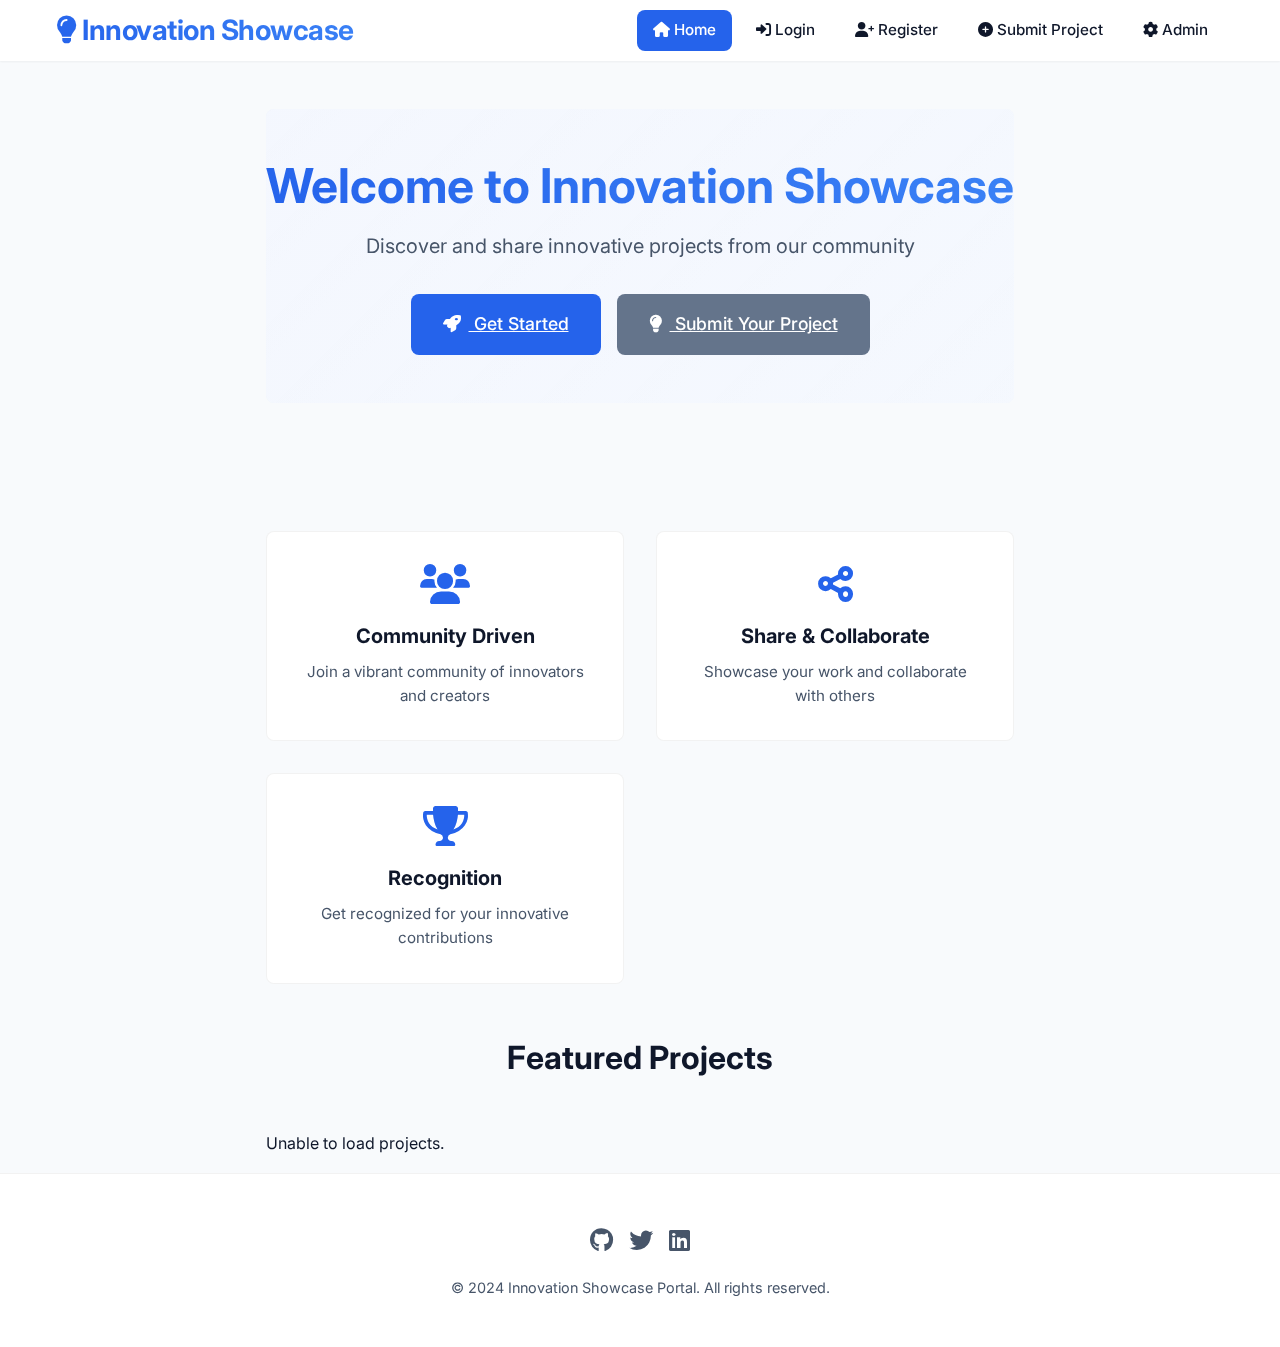
<file: index.html>
<!-- frontend/index.html -->
<!DOCTYPE html>
<!-- The lang="en" attribute specifies that the content of this page is in English. 
     This is important for accessibility and SEO. -->
<html lang="en">
<head>
  <meta charset="UTF-8" />
  <meta name="viewport" content="width=device-width, initial-scale=1.0"/>
  <title>Innovation Showcase Portal</title>
  
  <link rel="stylesheet" href="assets/styles.css" />
  <link href="https://fonts.googleapis.com/css2?family=Inter:wght@400;500;600;700&display=swap" rel="stylesheet">
  <link rel="stylesheet" href="https://cdnjs.cloudflare.com/ajax/libs/font-awesome/6.0.0/css/all.min.css">
  <!-- Styles moved to assets/style.css -->
</head>
<body>

  <nav class="navbar">
    <div class="nav-content">
      <div class="logo">
        <h1><i class="fas fa-lightbulb"></i> Innovation Showcase</h1>
      </div>
      <div class="nav-links">
        <a href="index.html" class="active"><i class="fas fa-home"></i> Home</a>
        <a href="login.html"><i class="fas fa-sign-in-alt"></i> Login</a>
        <a href="register.html"><i class="fas fa-user-plus"></i> Register</a>
        <a href="dashboard.html"><i class="fas fa-plus-circle"></i> Submit Project</a>
        <a href="admin.html"><i class="fas fa-cog"></i> Admin</a>
      </div>
    </div>
  </nav>

  <main class="container">
    <header class="hero-section text-center mt-lg mb-lg">
      <h1 class="hero-title">Welcome to Innovation Showcase</h1>
      <p class="hero-subtitle">Discover and share innovative projects from our community</p>
      <div class="hero-cta">
        <a href="register.html" class="btn btn-primary"><i class="fas fa-rocket"></i> Get Started</a>
        <a href="dashboard.html" class="btn btn-secondary"><i class="fas fa-lightbulb"></i> Submit Your Project</a>
      </div>
    </header>

    <section class="features-section mb-xl">
      <div class="features-grid">
        <div class="feature-card">
          <i class="fas fa-users"></i>
          <h3>Community Driven</h3>
          <p>Join a vibrant community of innovators and creators</p>
        </div>
        <div class="feature-card">
          <i class="fas fa-share-alt"></i>
          <h3>Share & Collaborate</h3>
          <p>Showcase your work and collaborate with others</p>
        </div>
        <div class="feature-card">
          <i class="fas fa-trophy"></i>
          <h3>Recognition</h3>
          <p>Get recognized for your innovative contributions</p>
        </div>
      </div>
    </section>

    <section class="projects-section">
      <h2 class="section-title">Featured Projects</h2>
      <div class="project-grid fade-in" id="projects">
        <!-- Projects will be dynamically loaded here -->
      </div>
    </section>
  </main>

  <footer class="text-center">
    <div class="footer-content">
      <div class="footer-links">
        <a href="#"><i class="fab fa-github"></i></a>
        <a href="#"><i class="fab fa-twitter"></i></a>
        <a href="#"><i class="fab fa-linkedin"></i></a>
      </div>
      <p>&copy; 2024 Innovation Showcase Portal. All rights reserved.</p>
    </div>
  </footer>

  <script src="assets/main.js" defer></script>
</body>
</html>
</file>
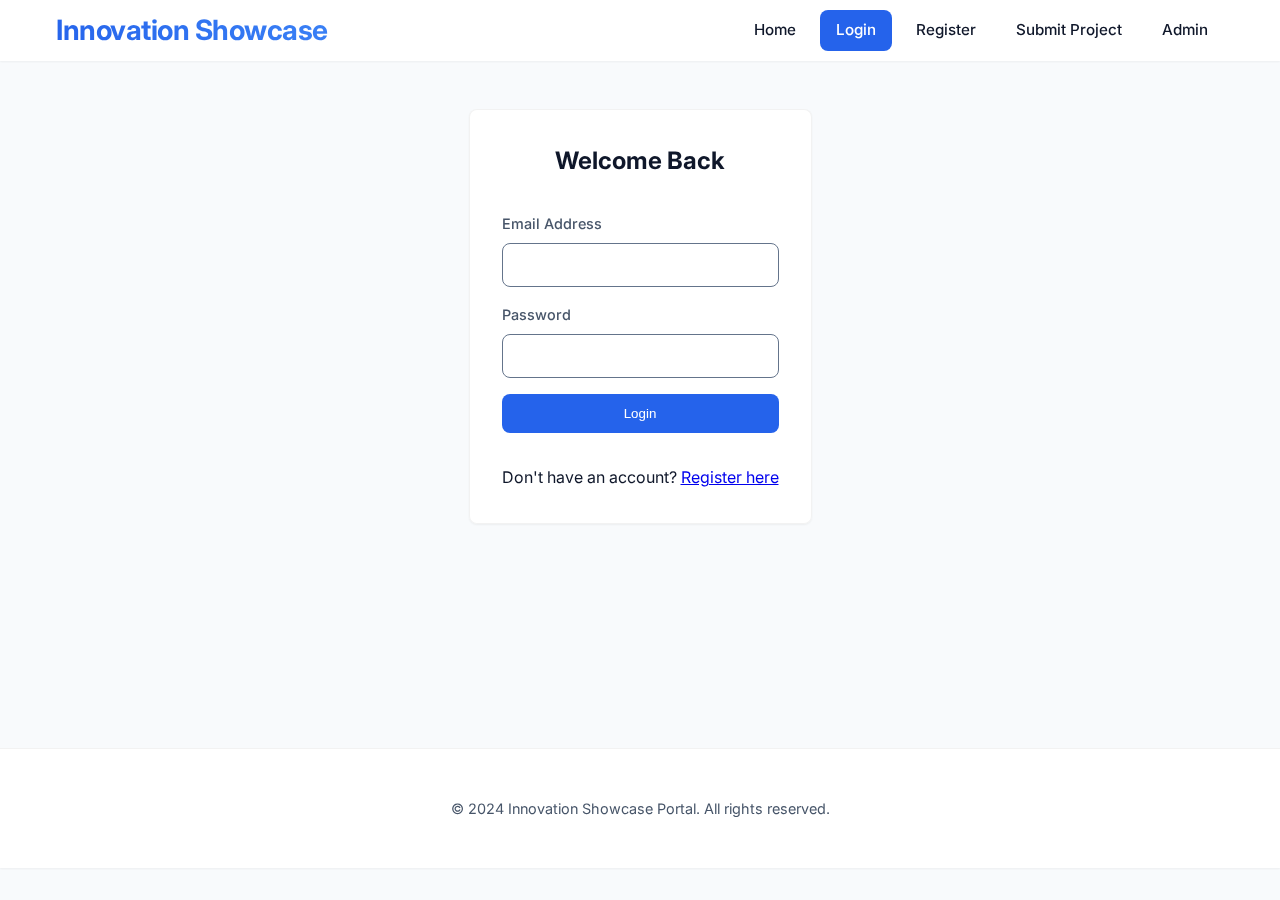
<file: admin.html>
<!-- frontend/admin.html -->
<!DOCTYPE html>
<html lang="en">
<head>
    <meta charset="UTF-8">
    <meta name="viewport" content="width=device-width, initial-scale=1.0">
    <title>Admin Dashboard | Innovation Showcase Portal</title>
    <link rel="stylesheet" href="assets/styles.css">
    <link href="https://fonts.googleapis.com/css2?family=Inter:wght@400;500;600&display=swap" rel="stylesheet">
</head>
<body>
    <nav class="navbar">
        <div class="nav-content">
            <div class="logo">
                <h1>Innovation Showcase</h1>
            </div>
            <div class="nav-links">
                <a href="index.html">Home</a>
                <a href="login.html">Login</a>
                <a href="register.html">Register</a>
                <a href="dashboard.html">Submit Project</a>
                <a href="admin.html" class="active">Admin</a>
            </div>
        </div>
    </nav>

    <main class="container">
        <header class="text-center mt-lg mb-lg">
            <h1>Admin Dashboard</h1>
            <p class="text-secondary">Review and manage pending project submissions</p>
        </header>

        <div class="project-grid fade-in" id="pendingProjects">
            <div class="loading">Loading pending projects...</div>
        </div>
    </main>

    <footer class="text-center mt-lg mb-lg">
        <p>&copy; 2024 Innovation Showcase Portal. All rights reserved.</p>
    </footer>

    <script src="assets/main.js" defer></script>
</body>
</html>
</file>
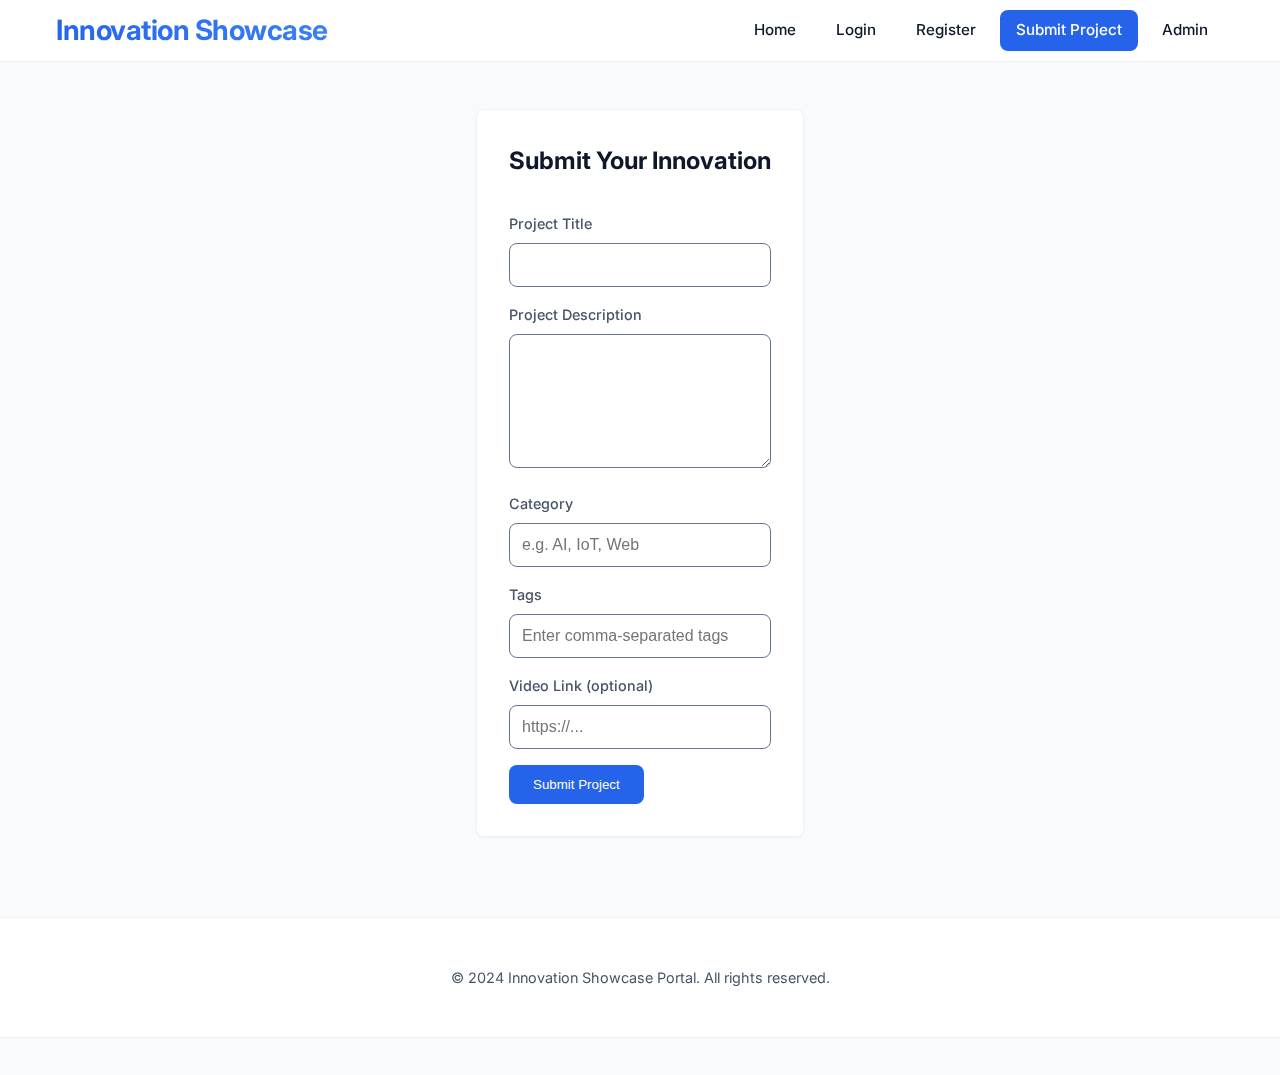
<file: dashboard.html>
<!-- frontend/dashboard.html -->
<!DOCTYPE html>
<html lang="en">
<head>
    <meta charset="UTF-8">
    <meta name="viewport" content="width=device-width, initial-scale=1.0">
    <title>Submit Project | Innovation Showcase Portal</title>
    <link rel="stylesheet" href="assets/styles.css">
    <link href="https://fonts.googleapis.com/css2?family=Inter:wght@400;500;600&display=swap" rel="stylesheet">
</head>
<body>
    <nav class="navbar">
        <div class="nav-content">
            <div class="logo">
                <h1>Innovation Showcase</h1>
            </div>
            <div class="nav-links">
                <a href="index.html">Home</a>
                <a href="login.html">Login</a>
                <a href="register.html">Register</a>
                <a href="dashboard.html" class="active">Submit Project</a>
                <a href="admin.html">Admin</a>
            </div>
        </div>
    </nav>

    <main class="container">
        <div class="card" style="max-width: 800px; margin: 2rem auto;">
            <form id="projectForm" class="fade-in">
                <h2 class="text-center mb-lg">Submit Your Innovation</h2>
                
                <div class="form-group">
                    <label for="title">Project Title</label>
                    <input type="text" id="title" required />
                </div>
                
                <div class="form-group">
                    <label for="description">Project Description</label>
                    <textarea id="description" rows="6" required></textarea>
                </div>
                
                <div class="form-group">
                    <label for="category">Category</label>
                    <input type="text" id="category" placeholder="e.g. AI, IoT, Web" required />
                </div>
                
                <div class="form-group">
                    <label for="tags">Tags</label>
                    <input type="text" id="tags" placeholder="Enter comma-separated tags" />
                </div>
                
                <div class="form-group">
                    <label for="video_link">Video Link (optional)</label>
                    <input type="url" id="video_link" placeholder="https://..." />
                </div>
                
                <button type="submit" class="btn">Submit Project</button>
            </form>
        </div>
    </main>

    <footer class="text-center mt-lg mb-lg">
        <p>&copy; 2024 Innovation Showcase Portal. All rights reserved.</p>
    </footer>

    <script src="assets/main.js" defer></script>
</body>
</html>
</file>
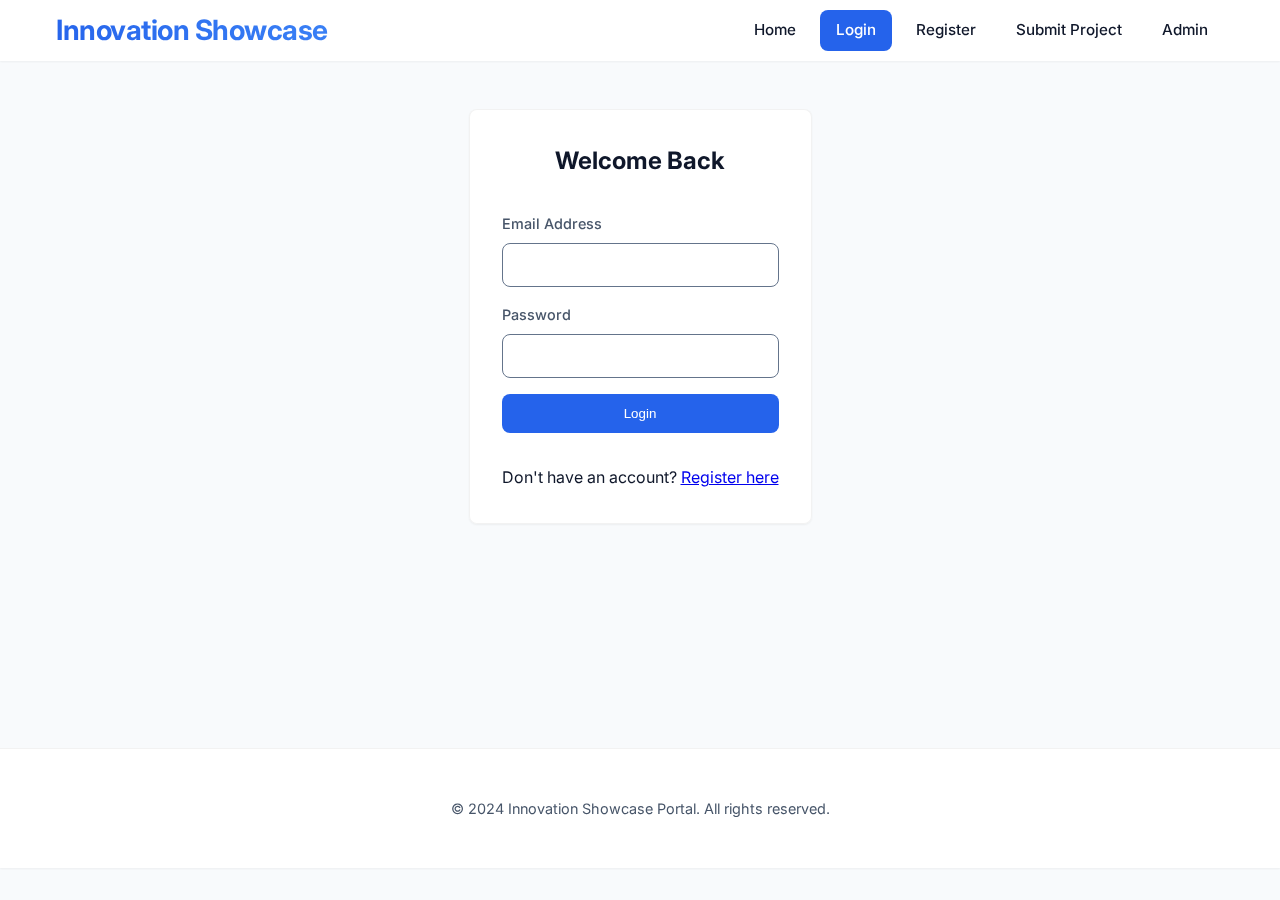
<file: login.html>
<!-- frontend/login.html -->
<!DOCTYPE html>
<html lang="en">
<head>
  <meta charset="UTF-8" />
  <meta name="viewport" content="width=device-width, initial-scale=1.0"/>
  <title>Login | Innovation Showcase Portal</title>
  <link rel="stylesheet" href="assets/styles.css" />
  <link href="https://fonts.googleapis.com/css2?family=Inter:wght@400;500;600&display=swap" rel="stylesheet">
</head>
<body>
  <nav class="navbar">
    <div class="nav-content">
      <div class="logo">
        <h1>Innovation Showcase</h1>
      </div>
      <div class="nav-links">
        <a href="index.html">Home</a>
        <a href="login.html" class="active">Login</a>
        <a href="register.html">Register</a>
        <a href="dashboard.html">Submit Project</a>
        <a href="admin.html">Admin</a>
      </div>
    </div>
  </nav>

  <main class="container">
    <div class="card" style="max-width: 400px; margin: 2rem auto;">
      <form id="loginForm" class="fade-in">
        <h2 class="text-center mb-lg">Welcome Back</h2>
        
        <div class="form-group">
          <label for="email">Email Address</label>
          <input type="email" id="email" required />
        </div>
        
        <div class="form-group">
          <label for="password">Password</label>
          <input type="password" id="password" required />
        </div>
        
        <button type="submit" class="btn" style="width: 100%;">Login</button>
        
        <p class="text-center mt-lg">
          Don't have an account? <a href="register.html">Register here</a>
        </p>
      </form>
    </div>
  </main>

  <footer class="text-center mt-lg mb-lg">
    <p>&copy; 2024 Innovation Showcase Portal. All rights reserved.</p>
  </footer>

  <script src="assets/main.js" defer></script>
</body>
</html>
</file>
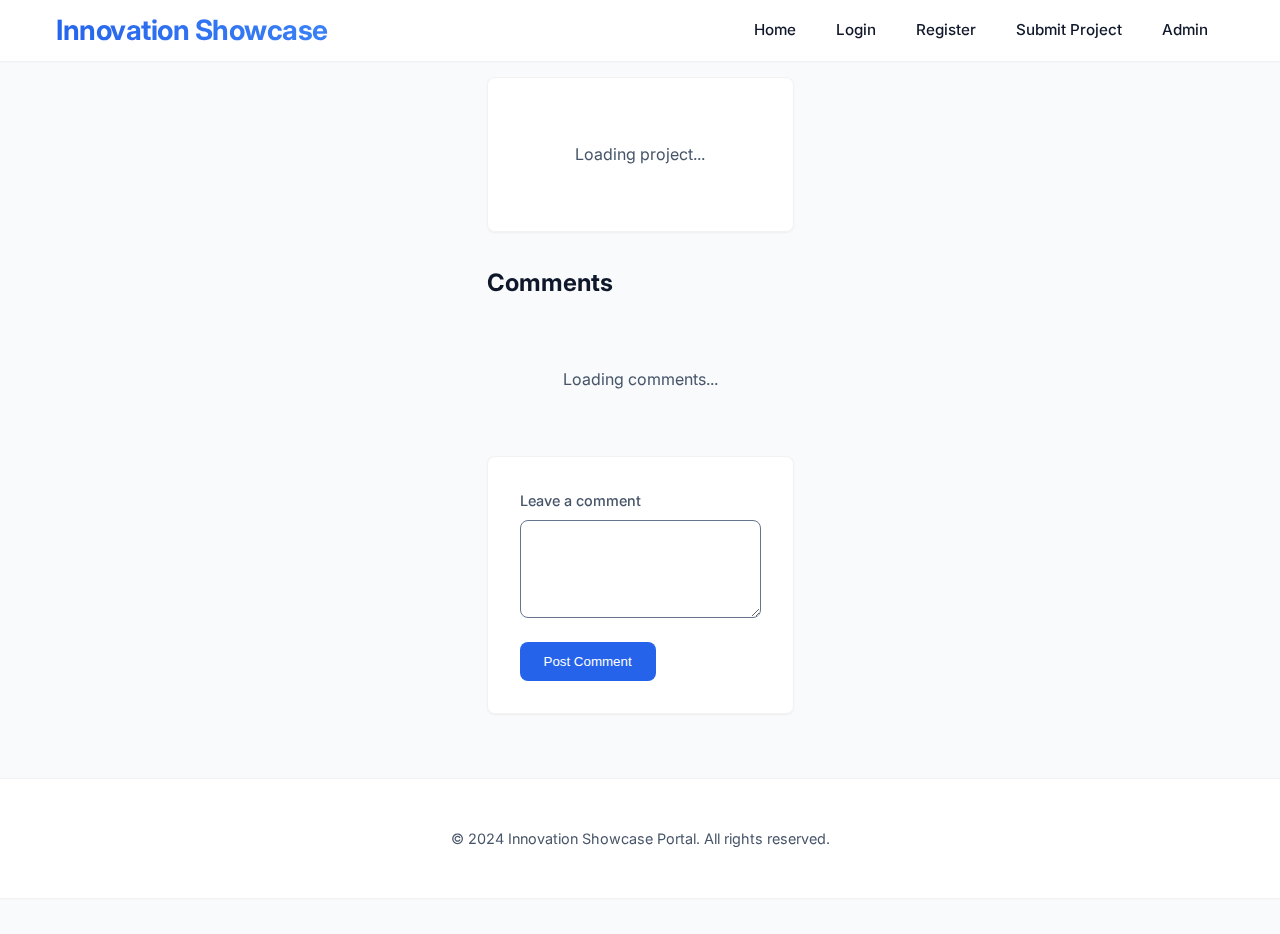
<file: project.html>
<!-- frontend/project.html -->
<!DOCTYPE html>
<html lang="en">
<head>
  <meta charset="UTF-8" />
  <meta name="viewport" content="width=device-width, initial-scale=1.0"/>
  <title>Project Details | Innovation Showcase Portal</title>
  <link rel="stylesheet" href="assets/styles.css" />
  <link href="https://fonts.googleapis.com/css2?family=Inter:wght@400;500;600&display=swap" rel="stylesheet">
</head>
<body>
  <nav class="navbar">
    <div class="nav-content">
      <div class="logo">
        <h1>Innovation Showcase</h1>
      </div>
      <div class="nav-links">
        <a href="index.html">Home</a>
        <a href="login.html">Login</a>
        <a href="register.html">Register</a>
        <a href="dashboard.html">Submit Project</a>
        <a href="admin.html">Admin</a>
      </div>
    </div>
  </nav>

  <main class="container">
    <div class="card fade-in" id="projectContainer">
      <div class="loading">Loading project...</div>
    </div>

    <div class="comment-section fade-in">
      <h2 class="mb-lg">Comments</h2>
      <div id="commentList" class="mb-lg">
        <div class="loading">Loading comments...</div>
      </div>

      <div class="card">
        <form id="commentForm">
          <div class="form-group">
            <label for="commentText">Leave a comment</label>
            <textarea id="commentText" rows="4" required></textarea>
          </div>
          <button type="submit" class="btn">Post Comment</button>
        </form>
      </div>
    </div>
  </main>

  <footer class="text-center mt-lg mb-lg">
    <p>&copy; 2024 Innovation Showcase Portal. All rights reserved.</p>
  </footer>

  <script src="assets/main.js" defer></script>
</body>
</html>
</file>
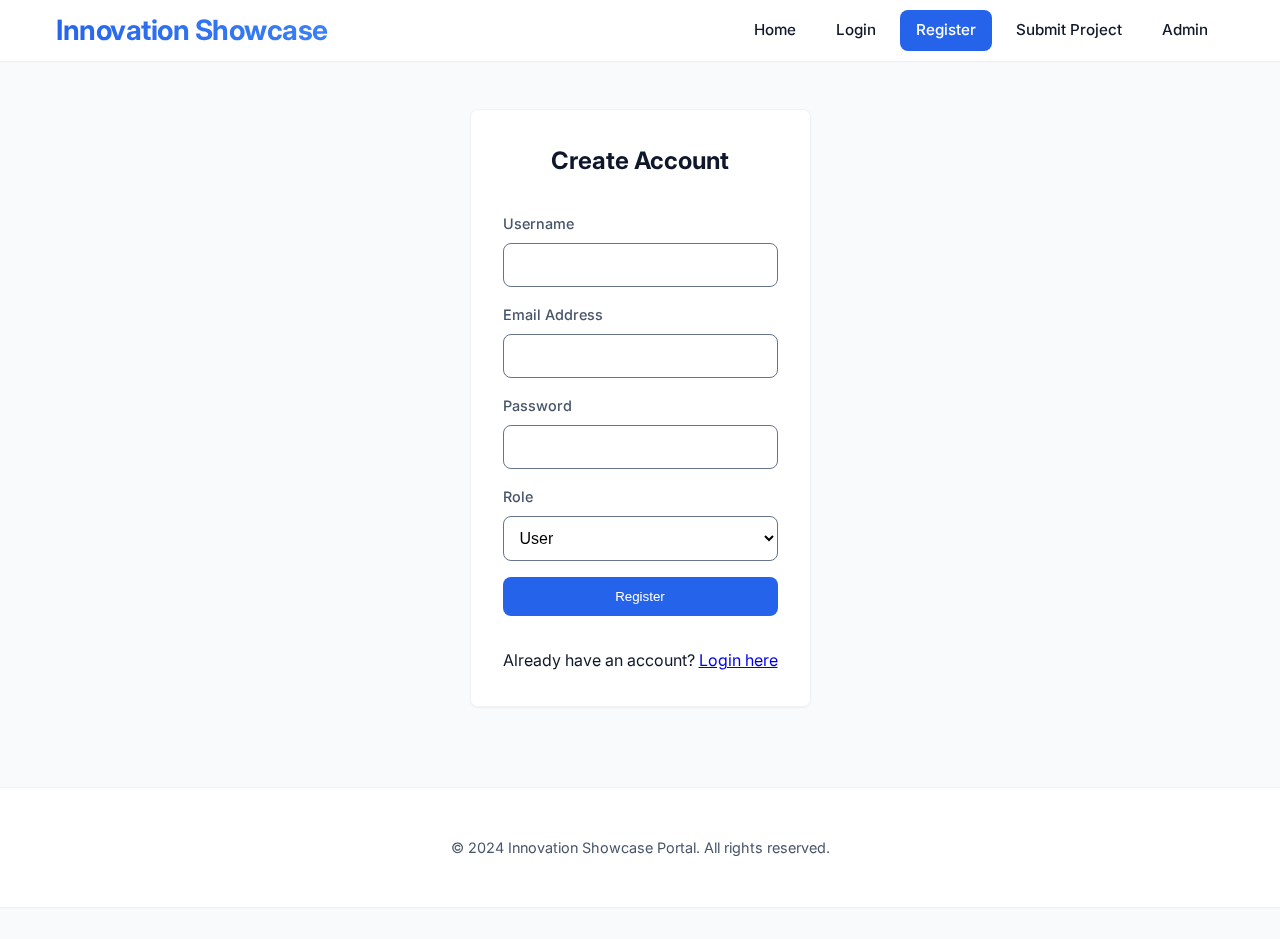
<file: register.html>
<!-- frontend/register.html -->
<!DOCTYPE html>
<html lang="en">
<head>
  <meta charset="UTF-8" />
  <meta name="viewport" content="width=device-width, initial-scale=1.0"/>
  <title>Register | Innovation Showcase Portal</title>
  <link rel="stylesheet" href="assets/styles.css" />
  <link href="https://fonts.googleapis.com/css2?family=Inter:wght@400;500;600&display=swap" rel="stylesheet">
</head>
<body>
  <nav class="navbar">
    <div class="nav-content">
      <div class="logo">
        <h1>Innovation Showcase</h1>
      </div>
      <div class="nav-links">
        <a href="index.html">Home</a>
        <a href="login.html">Login</a>
        <a href="register.html" class="active">Register</a>
        <a href="dashboard.html">Submit Project</a>
        <a href="admin.html">Admin</a>
      </div>
    </div>
  </nav>

  <main class="container">
    <div class="card" style="max-width: 400px; margin: 2rem auto;">
      <form id="registerForm" class="fade-in">
        <h2 class="text-center mb-lg">Create Account</h2>
        
        <div class="form-group">
          <label for="username">Username</label>
          <input type="text" id="username" required />
        </div>
        
        <div class="form-group">
          <label for="email">Email Address</label>
          <input type="email" id="email" required />
        </div>
        
        <div class="form-group">
          <label for="password">Password</label>
          <input type="password" id="password" required />
        </div>
        
        <div class="form-group">
          <label for="role">Role</label>
          <select id="role">
            <option value="user">User</option>
            <option value="admin">Admin</option>
          </select>
        </div>
        
        <button type="submit" class="btn" style="width: 100%;">Register</button>
        
        <p class="text-center mt-lg">
          Already have an account? <a href="login.html">Login here</a>
        </p>
      </form>
    </div>
  </main>

  <footer class="text-center mt-lg mb-lg">
    <p>&copy; 2024 Innovation Showcase Portal. All rights reserved.</p>
  </footer>

  <script src="assets/main.js" defer></script>
</body>
</html>
</file>
<file: assets/styles.css>
/* Modern CSS with CSS Variables for consistent theming */
:root {
  --primary-color: #2563eb;
  --primary-hover: #1d4ed8;
  --secondary-color: #64748b;
  --background-color: #f8fafc;
  --surface-color: #ffffff;
  --text-primary: #0f172a;
  --text-secondary: #475569;
  --error-color: #dc2626;
  --success-color: #16a34a;
  --border-radius: 8px;
  --spacing-xs: 0.25rem;
  --spacing-sm: 0.5rem;
  --spacing-md: 1rem;
  --spacing-lg: 2rem;
  --spacing-xl: 3rem;
  --shadow-sm: 0 1px 2px rgba(0,0,0,0.05);
  --shadow-md: 0 4px 6px rgba(0,0,0,0.07);
  --shadow-lg: 0 10px 15px rgba(0,0,0,0.1);
  --transition: all 0.2s cubic-bezier(0.4, 0, 0.2, 1);
}

/* Reset and Base Styles */
* {
  margin: 0;
  padding: 0;
  box-sizing: border-box;
}

body {
  font-family: 'Inter', -apple-system, BlinkMacSystemFont, 'Segoe UI', Roboto, sans-serif;
  line-height: 1.6;
  color: var(--text-primary);
  background-color: var(--background-color);
  min-height: 100vh;
  display: flex;
  flex-direction: column;
  position: relative;
}

body::before {
  content: '';
  position: fixed;
  top: 0;
  left: 0;
  width: 100%;
  height: 100%;
  background-image: url('https://images.unsplash.com/photo-1451187580459-43490279c0fa?ixlib=rb-4.0.3&auto=format&fit=crop&w=1920&q=80');
  background-size: cover;
  background-position: center;
  background-attachment: fixed;
  opacity: 0.1;
  z-index: -1;
}

/* Layout */
.container {
  max-width: 1200px;
  margin: 0 auto;
  padding: var(--spacing-md);
  flex: 1;
  position: relative;
  z-index: 1;
}

/* Navigation */
.navbar {
  background-color: var(--surface-color);
  box-shadow: var(--shadow-sm);
  padding: var(--spacing-sm) 0;
  position: sticky;
  top: 0;
  z-index: 100;
  backdrop-filter: blur(8px);
  background-color: rgba(255, 255, 255, 0.95);
}

.nav-content {
  display: flex;
  justify-content: space-between;
  align-items: center;
  max-width: 1200px;
  margin: 0 auto;
  padding: 0 var(--spacing-md);
}

.logo h1 {
  font-size: 1.75rem;
  font-weight: 700;
  color: var(--primary-color);
  background: linear-gradient(45deg, var(--primary-color), #3b82f6);
  -webkit-background-clip: text;
  -webkit-text-fill-color: transparent;
  letter-spacing: -0.5px;
}

.nav-links {
  display: flex;
  gap: var(--spacing-sm);
}

.nav-links a {
  color: var(--text-primary);
  text-decoration: none;
  padding: var(--spacing-sm) var(--spacing-md);
  border-radius: var(--border-radius);
  transition: var(--transition);
  font-weight: 500;
  font-size: 0.95rem;
}

.nav-links a:hover {
  background-color: rgba(37, 99, 235, 0.1);
  color: var(--primary-color);
}

.nav-links a.active {
  background-color: var(--primary-color);
  color: white;
}

/* Cards */
.card {
  background-color: rgba(255, 255, 255, 0.95);
  border-radius: var(--border-radius);
  padding: var(--spacing-lg);
  margin-bottom: var(--spacing-md);
  box-shadow: var(--shadow-sm);
  transition: var(--transition);
  border: 1px solid rgba(0,0,0,0.05);
  position: relative;
  overflow: hidden;
  backdrop-filter: blur(8px);
}

.card:hover {
  transform: translateY(-4px);
  box-shadow: var(--shadow-lg);
}

.card::before {
  content: '';
  position: absolute;
  top: 0;
  left: 0;
  right: 0;
  height: 4px;
  background: linear-gradient(90deg, var(--primary-color), #3b82f6);
  opacity: 0;
  transition: var(--transition);
}

.card:hover::before {
  opacity: 1;
}

/* Forms */
.form-group {
  margin-bottom: var(--spacing-md);
}

label {
  display: block;
  margin-bottom: var(--spacing-sm);
  color: var(--text-secondary);
  font-weight: 500;
  font-size: 0.9rem;
}

input, textarea, select {
  width: 100%;
  padding: 0.75rem;
  border: 1px solid var(--secondary-color);
  border-radius: var(--border-radius);
  font-size: 1rem;
  transition: var(--transition);
  background-color: var(--surface-color);
}

input:focus, textarea:focus, select:focus {
  outline: none;
  border-color: var(--primary-color);
  box-shadow: 0 0 0 3px rgba(79, 70, 229, 0.1);
}

/* Buttons */
.btn {
  display: inline-block;
  padding: 0.75rem 1.5rem;
  border: none;
  border-radius: var(--border-radius);
  background-color: var(--primary-color);
  color: white;
  font-weight: 500;
  cursor: pointer;
  transition: var(--transition);
  text-align: center;
}

.btn:hover {
  background-color: var(--primary-hover);
  transform: translateY(-1px);
  box-shadow: var(--shadow-md);
}

.btn-secondary {
  background-color: var(--secondary-color);
}

.btn-error {
  background-color: var(--error-color);
}

/* Project Grid */
.project-grid {
  display: grid;
  grid-template-columns: repeat(auto-fill, minmax(320px, 1fr));
  gap: var(--spacing-lg);
  margin-top: var(--spacing-xl);
}

/* Comments */
.comment-section {
  margin-top: var(--spacing-lg);
}

.comment {
  background-color: var(--surface-color);
  padding: var(--spacing-md);
  border-radius: var(--border-radius);
  margin-bottom: var(--spacing-md);
  box-shadow: var(--shadow-sm);
}

/* Loading States */
.loading {
  text-align: center;
  padding: var(--spacing-lg);
  color: var(--text-secondary);
}

/* Footer */
footer {
  background-color: var(--surface-color);
  padding: var(--spacing-xl) 0;
  margin-top: auto;
  box-shadow: var(--shadow-sm);
  border-top: 1px solid rgba(0,0,0,0.05);
}

footer p {
  color: var(--text-secondary);
  font-size: 0.9rem;
}

/* Utilities */
.text-center { text-align: center; }
.mt-lg { margin-top: var(--spacing-lg); }
.mb-lg { margin-bottom: var(--spacing-lg); }
.text-secondary { color: var(--text-secondary); }

/* Responsive Design */
@media (max-width: 768px) {
  .nav-content {
    flex-direction: column;
    gap: var(--spacing-md);
    padding: var(--spacing-sm);
  }
  
  .nav-links {
    width: 100%;
    justify-content: center;
    flex-wrap: wrap;
  }
  
  .project-grid {
    grid-template-columns: 1fr;
    gap: var(--spacing-md);
  }

  .card {
    padding: var(--spacing-md);
  }
}

/* Animations */
@keyframes fadeIn {
  from { 
    opacity: 0;
    transform: translateY(10px);
  }
  to { 
    opacity: 1;
    transform: translateY(0);
  }
}

.fade-in {
  animation: fadeIn 0.5s ease-out;
}

/* Project Card Specific */
.project-card {
  display: flex;
  flex-direction: column;
  height: 100%;
}

.project-card h3 {
  color: var(--primary-color);
  margin-bottom: var(--spacing-sm);
}

.project-card p {
  color: var(--text-secondary);
  margin-bottom: var(--spacing-md);
}

.project-card a {
  margin-top: auto;
  text-align: center;
  padding: var(--spacing-sm);
  background-color: var(--primary-color);
  color: white;
  text-decoration: none;
  border-radius: var(--border-radius);
  transition: var(--transition);
}

.project-card a:hover {
  background-color: var(--primary-hover);
}

/* Form Specific */
.form-container {
  max-width: 600px;
  margin: 0 auto;
}

.form-header {
  text-align: center;
  margin-bottom: var(--spacing-lg);
}

.form-header h2 {
  color: var(--primary-color);
  margin-bottom: var(--spacing-sm);
}

/* Admin Specific */
.admin-actions {
  display: flex;
  gap: var(--spacing-sm);
  margin-top: var(--spacing-md);
}

.admin-actions button {
  flex: 1;
}

/* Comment Form */
.comment-form {
  margin-top: var(--spacing-lg);
}

.comment-form textarea {
  min-height: 100px;
  resize: vertical;
}

/* Hero Section */
.hero-section {
  padding: var(--spacing-xl) 0;
  background: linear-gradient(135deg, 
    rgba(37, 99, 235, 0.05), 
    rgba(59, 130, 246, 0.05)
  );
  border-radius: var(--border-radius);
  margin-bottom: var(--spacing-xl);
  position: relative;
  overflow: hidden;
}

.hero-section::before {
  content: '';
  position: absolute;
  top: 0;
  left: 0;
  right: 0;
  bottom: 0;
  background: linear-gradient(135deg, 
    rgba(255, 255, 255, 0.9),
    rgba(255, 255, 255, 0.95)
  );
  z-index: -1;
  border-radius: var(--border-radius);
}

.hero-title {
  font-size: 3rem;
  font-weight: 700;
  margin-bottom: var(--spacing-md);
  background: linear-gradient(45deg, var(--primary-color), #3b82f6);
  -webkit-background-clip: text;
  -webkit-text-fill-color: transparent;
  line-height: 1.2;
}

.hero-subtitle {
  font-size: 1.25rem;
  color: var(--text-secondary);
  margin-bottom: var(--spacing-lg);
  max-width: 600px;
  margin-left: auto;
  margin-right: auto;
}

.hero-cta {
  display: flex;
  gap: var(--spacing-md);
  justify-content: center;
  margin-top: var(--spacing-lg);
}

.hero-cta .btn {
  padding: 1rem 2rem;
  font-size: 1.1rem;
}

.hero-cta .btn i {
  margin-right: var(--spacing-sm);
}

/* Features Section */
.features-section {
  padding: var(--spacing-xl) 0;
}

.features-grid {
  display: grid;
  grid-template-columns: repeat(auto-fit, minmax(250px, 1fr));
  gap: var(--spacing-lg);
  margin-top: var(--spacing-lg);
}

.feature-card {
  background: rgba(255, 255, 255, 0.95);
  padding: var(--spacing-lg);
  border-radius: var(--border-radius);
  text-align: center;
  transition: var(--transition);
  border: 1px solid rgba(0,0,0,0.05);
  backdrop-filter: blur(8px);
}

.feature-card:hover {
  transform: translateY(-4px);
  box-shadow: var(--shadow-lg);
}

.feature-card i {
  font-size: 2.5rem;
  color: var(--primary-color);
  margin-bottom: var(--spacing-md);
}

.feature-card h3 {
  font-size: 1.25rem;
  margin-bottom: var(--spacing-sm);
  color: var(--text-primary);
}

.feature-card p {
  color: var(--text-secondary);
  font-size: 0.95rem;
}

/* Section Title */
.section-title {
  font-size: 2rem;
  font-weight: 700;
  margin-bottom: var(--spacing-lg);
  color: var(--text-primary);
  text-align: center;
}

/* Footer Links */
.footer-links {
  display: flex;
  gap: var(--spacing-md);
  justify-content: center;
  margin-bottom: var(--spacing-md);
}

.footer-links a {
  color: var(--text-secondary);
  font-size: 1.5rem;
  transition: var(--transition);
}

.footer-links a:hover {
  color: var(--primary-color);
  transform: translateY(-2px);
}

.footer-content {
  max-width: 1200px;
  margin: 0 auto;
  padding: 0 var(--spacing-md);
}
</file>
